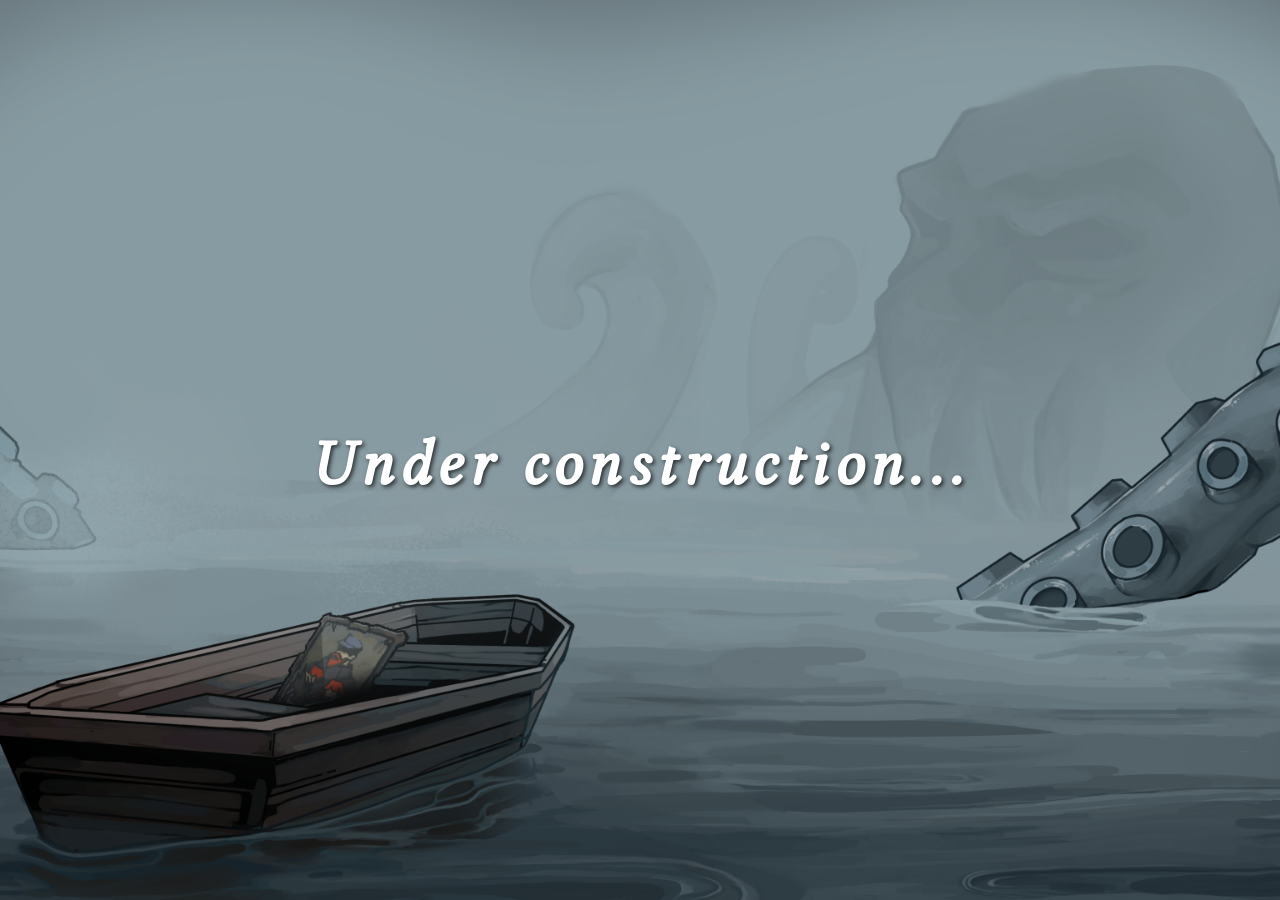
<file: index.html>
<!DOCTYPE html>
<html lang="en">
<head>  
    <meta charset="UTF-8">
    <meta name="viewport" content="width=device-width, initial-scale=1.0">
    <title>Quarter Games</title>
    <link rel="icon" type="image/png" href="assets/logo.png">
    <link rel="stylesheet" href="styles/style.css">
</head>
<body style="background-image: url('Miasma.png'); background-size: cover; background-position: center; margin: 0; height: 100vh; display: flex; align-items: center; justify-content: center;">
    <h1 style="color: white; font-size: 4rem; text-shadow: 2px 2px 4px rgba(0,0,0,0.7); font-family: 'LinLibertine_RI', serif;">Under construction...</h1>

    <!--
    <header class="static-header">
        <nav class="nav-container">
            <a href="index.html#" class="logo" style="text-decoration:none;">
                <img src="assets/logo.png" alt="Logo" class="logo-img" onerror="this.style.display='none'">
                Quarter Games
            </a>
            <ul class="nav-links">
                <li><a href="index.html#games">Games</a></li>
                <li><a href="index.html#about">About</a></li>
                <li><a href="index.html#contact">Contact</a></li>
            </ul>
        </nav>
    </header>

    <main id="main-content">
        <section id="hero" class="vertical-section">
            <div class="section-content">
                <h1>Welcome to Quarter Games</h1>
                <p>Crafting immersive and unforgettable digital experiences.</p>
                <a href="#games" class="btn primary-btn">Explore Our Games</a>
            </div>
        </section>

        <section id="games" class="vertical-section">
            <div class="section-content">
                <h2>Our Games</h2>
                <div id="games-container" class="games-grid">
                    <!~ Game cards will be injected here via JS ~>
                </div>
            </div>
        </section>

        <section id="about" class="vertical-section">
            <div class="section-content">
                <h2>About Us</h2>
                <p>We are an independent game development studio dedicated to creating high-quality, story-driven games that push the boundaries of what's possible. Founded by industry veterans, Quarter Games focuses on bringing unique worlds to life.</p>
            </div>
        </section>

        <section id="contact" class="vertical-section">
            <div class="section-content">
                <h2>Contact Us</h2>
                <p>Have a question or want to work with us? Reach out!</p>
                <a href="mailto:hello@quartergames.com" class="btn outline-btn">Email Us</a>
            </div>
        </section>
    </main>

    <!~ Modal for Individual Game Details ~>
    <div id="game-modal" class="modal hidden">
        <div class="modal-content">
            <span class="close-btn">&times;</span>
            <div id="game-details">
                <!~ Data from individual game JSON will load here ~>
            </div>
        </div>
    </div>

    <script src="scripts/main.js"></script>
    -->
</body>
</html>
</file>
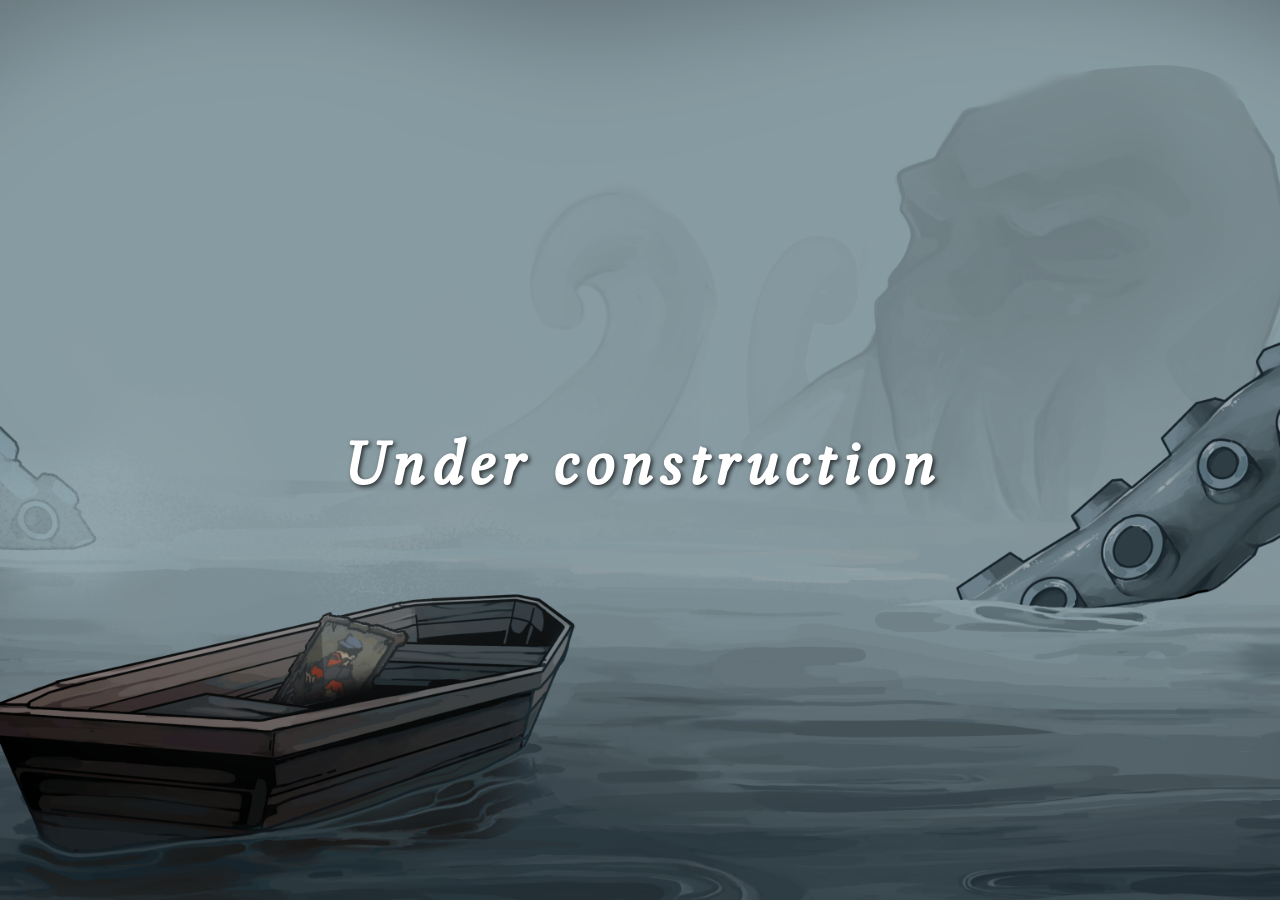
<file: idle-zoo-world.html>
<!DOCTYPE html>
<html lang="en">
<head>  
    <meta charset="UTF-8">
    <meta name="viewport" content="width=device-width, initial-scale=1.0">
    <title>Project Nebula - Quarter Games</title>
    <link rel="icon" type="image/png" href="assets/logo.png">
    <link rel="stylesheet" href="styles/style.css">
</head>
<body style="background-image: url('Miasma.png'); background-size: cover; background-position: center; margin: 0; height: 100vh; display: flex; align-items: center; justify-content: center;">
    <h1 style="color: white; font-size: 4rem; text-shadow: 2px 2px 4px rgba(0,0,0,0.7); font-family: 'LinLibertine_RI', serif;">Under construction</h1>

    <!--
    <header class="static-header">
        <nav class="nav-container">
            <a href="index.html#" class="logo" style="text-decoration:none;">
                <img src="assets/logo.png" alt="Logo" class="logo-img" onerror="this.style.display='none'">
                Quarter Games
            </a>
            <ul class="nav-links">
                <li><a href="index.html#games">Games</a></li>
                <li><a href="index.html#about">About</a></li>
                <li><a href="index.html#contact">Contact</a></li>
            </ul>
        </nav>
    </header>

    <main id="main-content">
        <section class="vertical-section">
            <div class="section-content">
                <h1>Idle Zoo World</h1>
                <p>Welcome to the Idle Zoo World official page.</p>
                <a href="index.html" class="btn outline-btn">Back to Home</a>
            </div>
        </section>
    </main>

    <script src="scripts/main.js"></script>
    -->
</body>
</html>
</file>
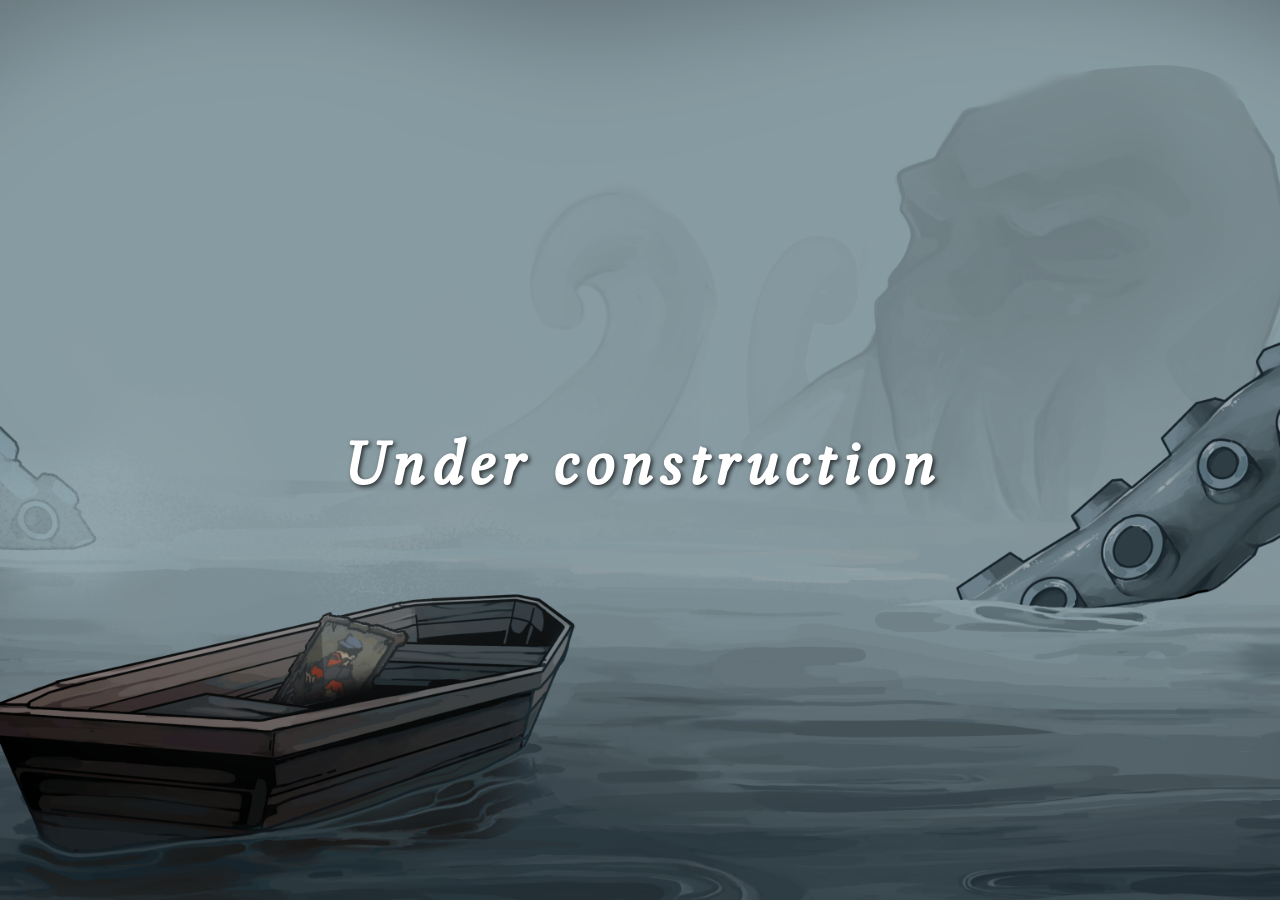
<file: shadow-run.html>
<!DOCTYPE html>
<html lang="en">
<head>  
    <meta charset="UTF-8">
    <meta name="viewport" content="width=device-width, initial-scale=1.0">
    <title>Shadow Run - Quarter Games</title>
    <link rel="icon" type="image/png" href="assets/logo.png">
    <link rel="stylesheet" href="styles/style.css">
</head>
<body style="background-image: url('Miasma.png'); background-size: cover; background-position: center; margin: 0; height: 100vh; display: flex; align-items: center; justify-content: center;">
    <h1 style="color: white; font-size: 4rem; text-shadow: 2px 2px 4px rgba(0,0,0,0.7); font-family: 'LinLibertine_RI', serif;">Under construction</h1>

    <!--
    <header class="static-header">
        <nav class="nav-container">
            <a href="index.html#" class="logo" style="text-decoration:none;">
                <img src="assets/logo.png" alt="Logo" class="logo-img" onerror="this.style.display='none'">
                Quarter Games
            </a>
            <ul class="nav-links">
                <li><a href="index.html#games">Games</a></li>
                <li><a href="index.html#about">About</a></li>
                <li><a href="index.html#contact">Contact</a></li>
            </ul>
        </nav>
    </header>

    <main id="main-content">
        <section class="vertical-section">
            <div class="section-content">
                <h1>Shadow Run</h1>
                <p>Welcome to the Shadow Run official page.</p>
                <a href="index.html" class="btn outline-btn">Back to Home</a>
            </div>
        </section>
    </main>

    <script src="scripts/main.js"></script>
    -->
</body>
</html>
</file>
<file: styles/style.css>
@font-face {
    font-family: 'LinLibertine_RI';
    src: url('../LinLibertine_RI.ttf') format('truetype');
}

:root {
    --primary-color: #ff4757;
    --bg-dark: #1e272e;
    --text-light: #f1f2f6;
    --header-bg: #2f3542;
}

body, html {
    margin: 0;
    padding: 0;
    font-family: 'Segoe UI', Tahoma, Geneva, Verdana, sans-serif;
    background-color: var(--bg-dark);
    color: var(--text-light);
    scroll-behavior: smooth;
    overflow-x: hidden;
}

/* Static Header */
.static-header {
    position: fixed;
    top: 0;
    left: 0;
    width: 100%;
    background-color: var(--header-bg);
    box-shadow: 0 2px 10px rgba(0,0,0,0.5);
    z-index: 1000;
}

.nav-container {
    display: flex;
    justify-content: space-between;
    align-items: center;
    max-width: 1200px;
    margin: 0 auto;
    padding: 1rem 2rem;
    position: relative;
}

.logo {
    display: flex;
    align-items: center;
    gap: 12px;
    font-size: 1.5rem;
    font-weight: bold;
    color: var(--primary-color);
    text-transform: uppercase;
    letter-spacing: 2px;
}

.logo-img {
    height: 32px; /* Adjust according to your logo size */
    width: auto;
    object-fit: contain;
}

.nav-links {
    list-style: none;
    display: flex;
    gap: 2rem;
    margin: 0;
    padding: 0;
}

.nav-links a {
    color: var(--text-light);
    text-decoration: none;
    font-weight: 600;
    transition: color 0.3s;
    padding: 0.5rem 0;
}

.nav-links a:hover {
    color: var(--primary-color);
}

/* Vertical Sections */
#main-content {
    margin-top: 70px; /* Offset for fixed header */
    display: flex;
    flex-direction: column;
}

.vertical-section {
    min-height: 100vh;
    display: flex;
    align-items: center;
    justify-content: center;
    padding: 2rem;
    box-sizing: border-box;
}

.vertical-section:nth-child(even) {
    background-color: rgba(255, 255, 255, 0.02);
}

.section-content {
    max-width: 1000px;
    width: 100%;
    text-align: center;
}

h1 {
    font-size: 8rem;
    margin-bottom: 1rem;
    letter-spacing: 0.1em; /* Added spacing between letters */
}

h2 {
    font-size: 3rem;
    margin-bottom: 2rem;
    color: var(--primary-color);
}

p {
    font-size: 1.2rem;
    line-height: 1.6;
    margin-bottom: 2rem;
}

/* Buttons */
.btn {
    display: inline-block;
    padding: 1rem 2rem;
    font-size: 1.1rem;
    text-decoration: none;
    border-radius: 5px;
    font-weight: bold;
    transition: all 0.3s;
    cursor: pointer;
}

.primary-btn {
    background-color: var(--primary-color);
    color: white;
}

.primary-btn:hover {
    background-color: #ff6b81;
    transform: translateY(-2px);
}

.outline-btn {
    border: 2px solid var(--primary-color);
    color: var(--primary-color);
}

.outline-btn:hover {
    background-color: var(--primary-color);
    color: white;
}

/* Games Grid */
.games-grid {
    display: grid;
    grid-template-columns: repeat(auto-fit, minmax(300px, 1fr));
    gap: 2rem;
    margin-top: 2rem;
}

.game-card {
    background-color: var(--header-bg);
    border-radius: 10px;
    overflow: hidden;
    transition: transform 0.3s;
    cursor: pointer;
    box-shadow: 0 5px 15px rgba(0,0,0,0.3);
}

.game-card:hover {
    transform: translateY(-10px);
}

.game-card img {
    width: 100%;
    height: 200px;
    object-fit: cover;
    background-color: #444; /* Fallback */
}

.game-info {
    padding: 1.5rem;
}

.game-info h3 {
    margin: 0 0 1rem 0;
    color: var(--primary-color);
}

/* Modal */
.modal {
    position: fixed;
    top: 0; left: 0; width: 100%; height: 100%;
    background-color: rgba(0, 0, 0, 0.8);
    display: flex;
    align-items: center;
    justify-content: center;
    z-index: 2000;
    opacity: 1;
    transition: opacity 0.3s;
}

.modal.hidden {
    opacity: 0;
    pointer-events: none;
}

.modal-content {
    background-color: var(--header-bg);
    padding: 2.5rem;
    border-radius: 10px;
    max-width: 1100px;
    width: 90%;
    max-height: 90vh;
    overflow-y: auto;
    position: relative;
}

.close-btn {
    position: absolute;
    top: 1rem;
    right: 1.5rem;
    font-size: 2rem;
    cursor: pointer;
    color: var(--text-light);
}

.close-btn:hover {
    color: var(--primary-color);
}

.horizontal-layout {
    display: flex;
    gap: 2.5rem;
    align-items: center; /* Changed from flex-start to center */
}

.modal-media {
    flex: 1 1 55%;
    max-width: 55%;
}

.modal-media h2 {
    margin-top: 0;
    margin-bottom: 1rem;
}

.modal-info {
    flex: 1 1 45%;
    display: flex;
    flex-direction: column;
}

.modal-info h2 {
    margin-top: 0;
    margin-bottom: 0.5rem;
}

.modal-body img {
    width: 100%;
    border-radius: 5px;
    margin-bottom: 1rem;
}

.video-container {
    width: 100%;
    margin-bottom: 1rem;
    border-radius: 5px;
    overflow: hidden;
    background-color: #000;
}

.video-container iframe, .video-container video {
    width: 100%;
    aspect-ratio: 16 / 9;
    border: none;
    display: block;
}

.modal-meta {
    display: flex;
    gap: 1rem;
    margin: 1rem 0;
    color: #a4b0be;
    font-size: 0.9rem;
}

.platforms {
    margin-top: 1rem;
}

.platform-tag {
    display: inline-block;
    background-color: rgba(255, 71, 87, 0.2);
    color: var(--primary-color);
    padding: 0.3rem 0.8rem;
    border-radius: 20px;
    margin-right: 0.5rem;
    margin-bottom: 0.5rem;
    font-size: 0.85rem;
}

/* Mobile responsive modal */
@media (max-width: 900px) {
    .horizontal-layout {
        flex-direction: column;
        gap: 1.5rem;
    }
    
    .modal-media, .modal-info {
        max-width: 100%;
        flex: 1 1 auto;
    }
}
</file>
